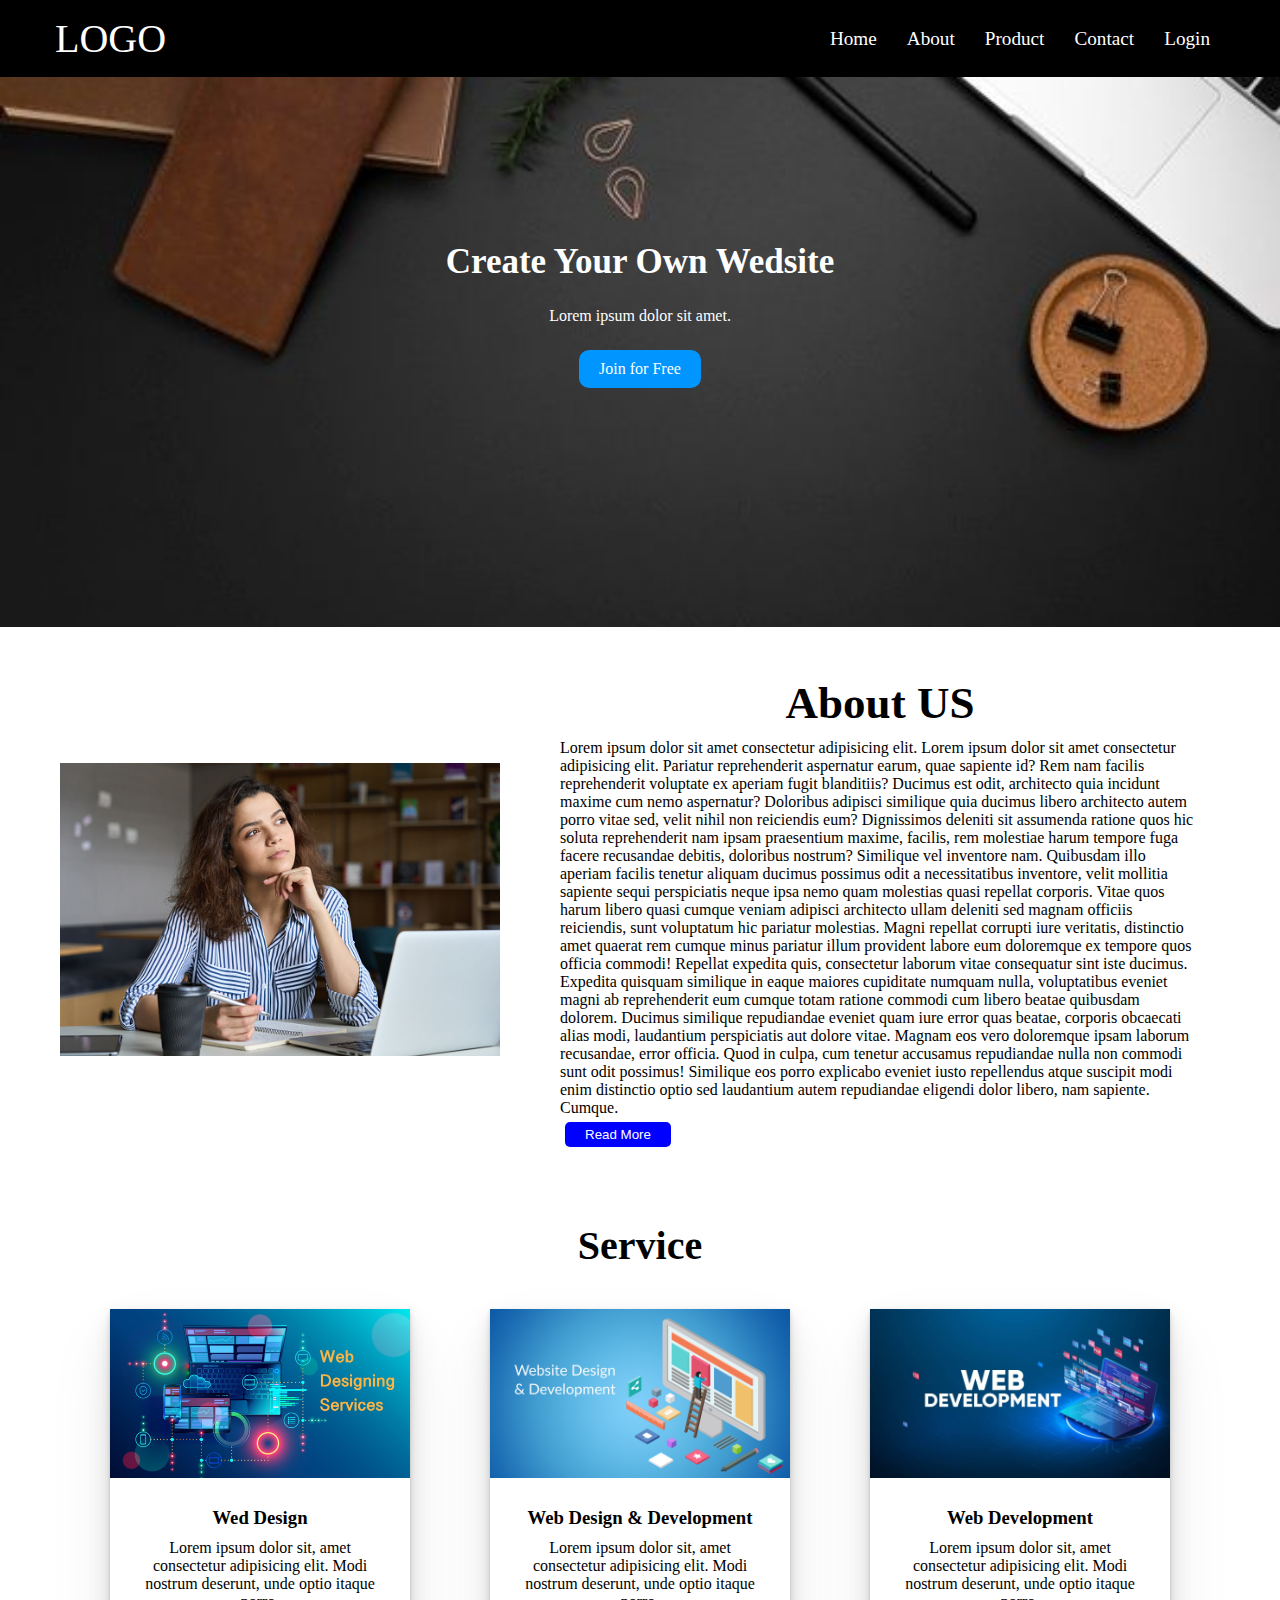
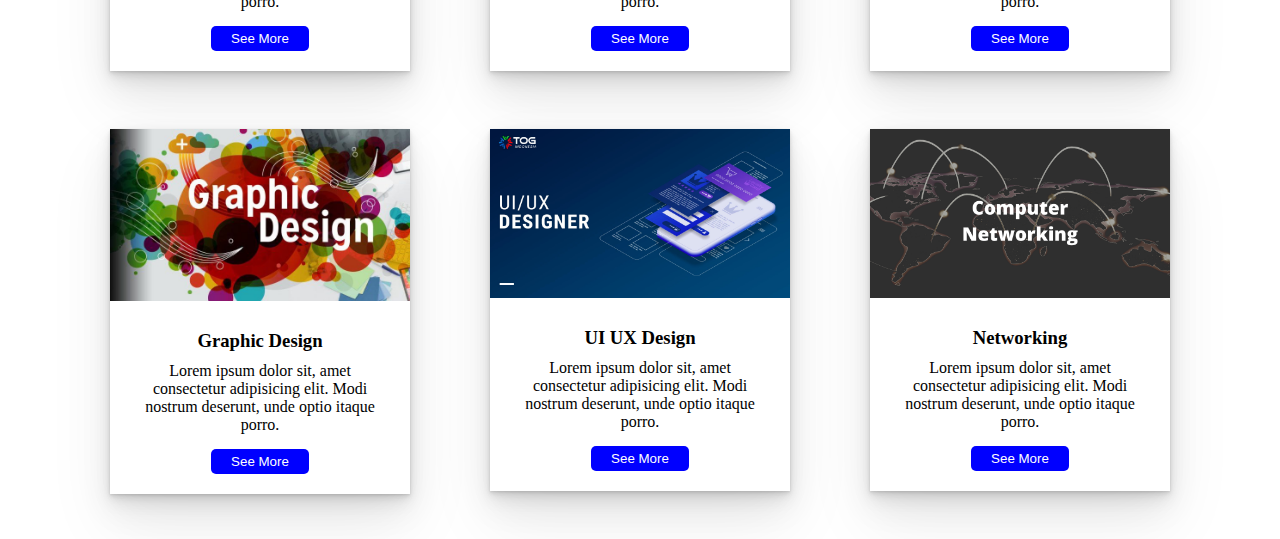
<file: index.html>
<!DOCTYPE html>
<html lang="en">
<head>
    <meta charset="UTF-8">
    <meta name="viewport" content="width=device-width, initial-scale=1.0">
    <title>Document</title>
    <link rel="stylesheet" href="style.css">
</head>
<body>




<!--header stard-->


<header>
    <div class="container">
        <nav>
            <div class="logo">
                <a href="">LOGO</a>
            </div>

           <ul>
            <li><a href="index.html">Home</a></li>
            <li><a href="about.html">About</a></li>
            <li><a href="product.html">Product</a></li>
            <li><a href="contact.html">Contact</a></li>
            <li><a href="#">Login</a></li>
           </ul>

        </nav>

        

        </div>
        <div class="img">

            <div class="head">
                <h1>Create Your Own Wedsite</h1>
                <p>Lorem ipsum dolor sit amet.</p>
                <a href="#">Join for Free</a>
            </div>
            
        </div>
       
        
</header>

    
    
           
            
  
    
    <!--header end-->

<!---about staed-->

      <section>
        <div class="container flex-container">
            <section id="post-detiles" class="left">
                
            <img src="istockphoto-1314904480-170667a.jpg" alt="" width="100%">
                    
            </section>

           <div class="right">
             
                <h1>About US</h1>
                <p>Lorem ipsum dolor sit amet consectetur adipisicing elit. Lorem ipsum dolor sit amet consectetur adipisicing elit. Pariatur reprehenderit aspernatur earum, quae sapiente id? Rem nam facilis reprehenderit voluptate ex aperiam fugit blanditiis? Ducimus est odit, architecto quia incidunt maxime cum nemo aspernatur? Doloribus adipisci similique quia ducimus libero architecto autem porro vitae sed, velit nihil non reiciendis eum? Dignissimos deleniti sit assumenda ratione quos hic soluta reprehenderit nam ipsam praesentium maxime, facilis, rem molestiae harum tempore fuga facere recusandae debitis, doloribus nostrum? Similique vel inventore nam. Quibusdam illo aperiam facilis tenetur aliquam ducimus possimus odit a necessitatibus inventore, velit mollitia sapiente sequi perspiciatis neque ipsa nemo quam molestias quasi repellat corporis. Vitae quos harum libero quasi cumque veniam adipisci architecto ullam deleniti sed magnam officiis reiciendis, sunt voluptatum hic pariatur molestias. Magni repellat corrupti iure veritatis, distinctio amet quaerat rem cumque minus pariatur illum provident labore eum doloremque ex tempore quos officia commodi! Repellat expedita quis, consectetur laborum vitae consequatur sint iste ducimus. Expedita quisquam similique in eaque maiores cupiditate numquam nulla, voluptatibus eveniet magni ab reprehenderit eum cumque totam ratione commodi cum libero beatae quibusdam dolorem. Ducimus similique repudiandae eveniet quam iure error quas beatae, corporis obcaecati alias modi, laudantium perspiciatis aut dolore vitae. Magnam eos vero doloremque ipsam laborum recusandae, error officia. Quod in culpa, cum tenetur accusamus repudiandae nulla non commodi sunt odit possimus! Similique eos porro explicabo eveniet iusto repellendus atque suscipit modi enim distinctio optio sed laudantium autem repudiandae eligendi dolor libero, nam sapiente. Cumque.</p>
                
                <button>Read More</button>
           </div>

        </div>
      </section>

<!--about end-->

    <!--post card stard-->

    <section>
        <div class="container">
            <h1 class="section-header">Service</h1>


            <div class="flex-container">

                <div class="flex-item">
                   <div class="card">
                    <img src="Cheap-Website-Design-UK.jpg" alt="" width="100%" height="50%">
                    <div class="card-body">
                        <h3>Wed Design</h3>
                        <p>Lorem ipsum dolor sit, amet consectetur adipisicing elit. Modi nostrum deserunt, unde optio itaque porro.</p>
                    
                        <button>See More</button>
                    </div>
                   </div> 
                </div>


                <div class="flex-item">
                    <div class="card">
                     <img src="Web-Development-and-Web-Design-Company.png" alt="" width="100%" height="50%">
                     <div class="card-body">
                         <h3>Web Design & Development</h3>
                         <p>Lorem ipsum dolor sit, amet consectetur adipisicing elit. Modi nostrum deserunt, unde optio itaque porro.</p>
                     
                         <button>See More</button>
                     </div>
                    </div> 
                 </div>


                 <div class="flex-item">
                    <div class="card">
                     <img src="course_1663052056.jpg" alt="" width="100%" height="50%">
                     <div class="card-body">
                         <h3> Web Development</h3>
                         <p>Lorem ipsum dolor sit, amet consectetur adipisicing elit. Modi nostrum deserunt, unde optio itaque porro.</p>
                     
                         <button>See More</button>
                     </div>
                    </div> 
                 </div>


                 <div class="flex-item">
                    <div class="card">
                     <img src="7f320aad80ace1060a8f59165449c438.jpg" alt="" width="100%" height="50%">
                     <div class="card-body">
                         <h3>Graphic Design</h3>
                         <p>Lorem ipsum dolor sit, amet consectetur adipisicing elit. Modi nostrum deserunt, unde optio itaque porro.</p>
                     
                         <button>See More</button>
                     </div>
                    </div> 
                 </div>



                 <div class="flex-item">
                    <div class="card">
                     <img src="fi-web-21-agustus-2020.jpg" alt="" width="100%" height="50%">
                     <div class="card-body">
                         <h3>UI UX Design</h3>
                         <p>Lorem ipsum dolor sit, amet consectetur adipisicing elit. Modi nostrum deserunt, unde optio itaque porro.</p>
                     
                         <button>See More</button>
                     </div>
                    </div> 
                 </div>




                 <div class="flex-item">
                    <div class="card">
                     <img src="course_7248_image.png" alt="" width="100%" height="50%">
                     <div class="card-body">
                         <h3>Networking</h3>
                         <p>Lorem ipsum dolor sit, amet consectetur adipisicing elit. Modi nostrum deserunt, unde optio itaque porro.</p>
                     
                         <button>See More</button>
                     </div>
                    </div> 
                 </div>
            
            </div>


        </div>
    </section>

     <!--post card end-->


   <!--contact stard-->
   
 
 
</body>
</html>
</file>
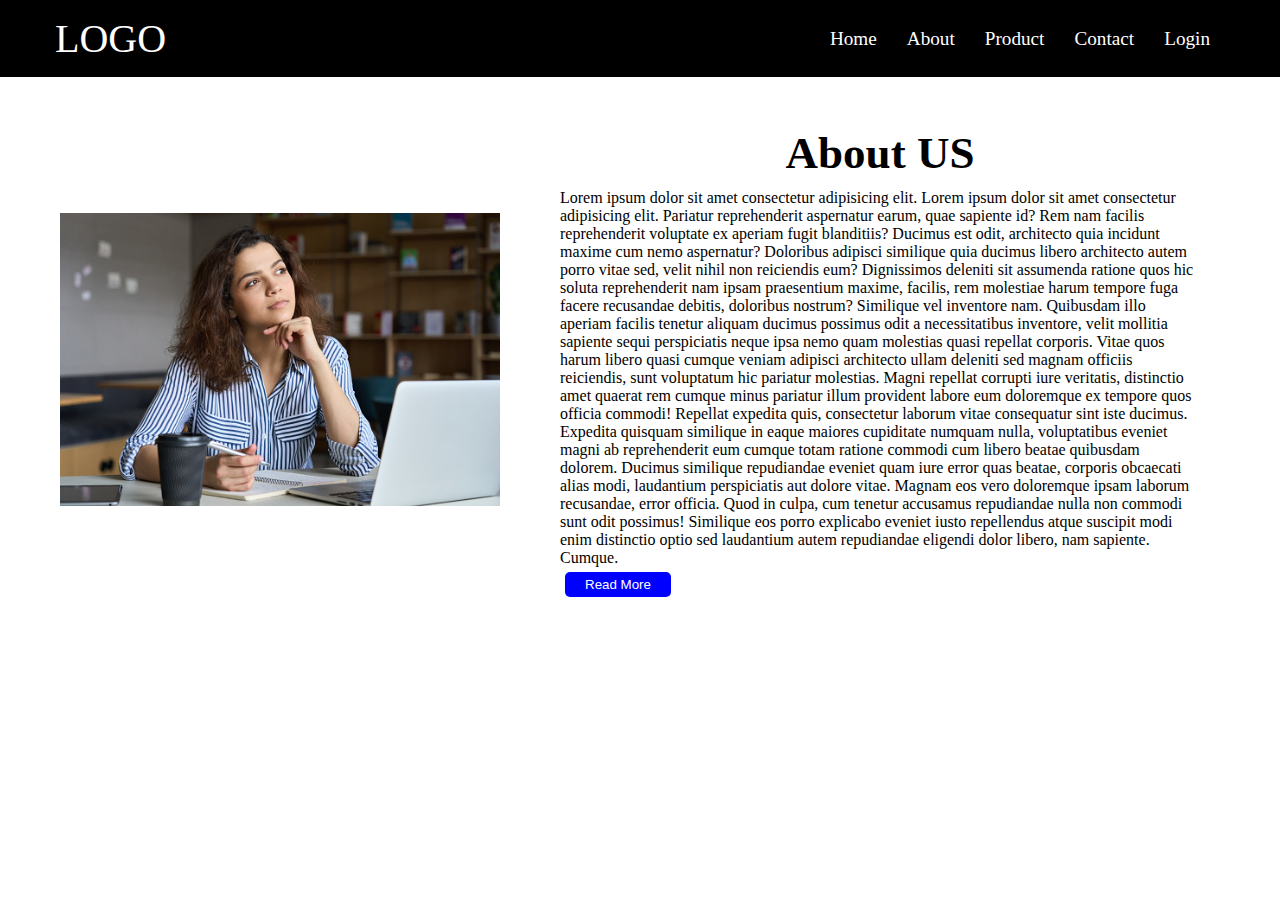
<file: about.html>
<!DOCTYPE html>
<html lang="en">
<head>
    <meta charset="UTF-8">
    <meta name="viewport" content="width=device-width, initial-scale=1.0">
    <title>Document</title>
    <link rel="stylesheet" href="style.css">
</head>
<body>


    <header>
        <div class="container">
            <nav>
                <div class="logo">
                    <a href="">LOGO</a>
                </div>
    
               <ul>
                <li><a href="index.html">Home</a></li>
                <li><a href="about.html">About</a></li>
                <li><a href="product.html">Product</a></li>
                <li><a href="contact.html">Contact</a></li>
                <li><a href="#">Login</a></li>
               </ul>
    
            </nav>
    
            
    
            </div>
            
            
    </header>
    


<section>
        <div class="container flex-container">
            <section id="post-detiles" class="left">
                
            <img src="istockphoto-1314904480-170667a.jpg" alt="" width="100%">
                    
            </section>

           <div class="right">
             
                <h1>About US</h1>
                <p>Lorem ipsum dolor sit amet consectetur adipisicing elit. Lorem ipsum dolor sit amet consectetur adipisicing elit. Pariatur reprehenderit aspernatur earum, quae sapiente id? Rem nam facilis reprehenderit voluptate ex aperiam fugit blanditiis? Ducimus est odit, architecto quia incidunt maxime cum nemo aspernatur? Doloribus adipisci similique quia ducimus libero architecto autem porro vitae sed, velit nihil non reiciendis eum? Dignissimos deleniti sit assumenda ratione quos hic soluta reprehenderit nam ipsam praesentium maxime, facilis, rem molestiae harum tempore fuga facere recusandae debitis, doloribus nostrum? Similique vel inventore nam. Quibusdam illo aperiam facilis tenetur aliquam ducimus possimus odit a necessitatibus inventore, velit mollitia sapiente sequi perspiciatis neque ipsa nemo quam molestias quasi repellat corporis. Vitae quos harum libero quasi cumque veniam adipisci architecto ullam deleniti sed magnam officiis reiciendis, sunt voluptatum hic pariatur molestias. Magni repellat corrupti iure veritatis, distinctio amet quaerat rem cumque minus pariatur illum provident labore eum doloremque ex tempore quos officia commodi! Repellat expedita quis, consectetur laborum vitae consequatur sint iste ducimus. Expedita quisquam similique in eaque maiores cupiditate numquam nulla, voluptatibus eveniet magni ab reprehenderit eum cumque totam ratione commodi cum libero beatae quibusdam dolorem. Ducimus similique repudiandae eveniet quam iure error quas beatae, corporis obcaecati alias modi, laudantium perspiciatis aut dolore vitae. Magnam eos vero doloremque ipsam laborum recusandae, error officia. Quod in culpa, cum tenetur accusamus repudiandae nulla non commodi sunt odit possimus! Similique eos porro explicabo eveniet iusto repellendus atque suscipit modi enim distinctio optio sed laudantium autem repudiandae eligendi dolor libero, nam sapiente. Cumque.</p>
                <button>Read More</button>
           </div>

        </div>
      </section>
</body>
</html>
</file>
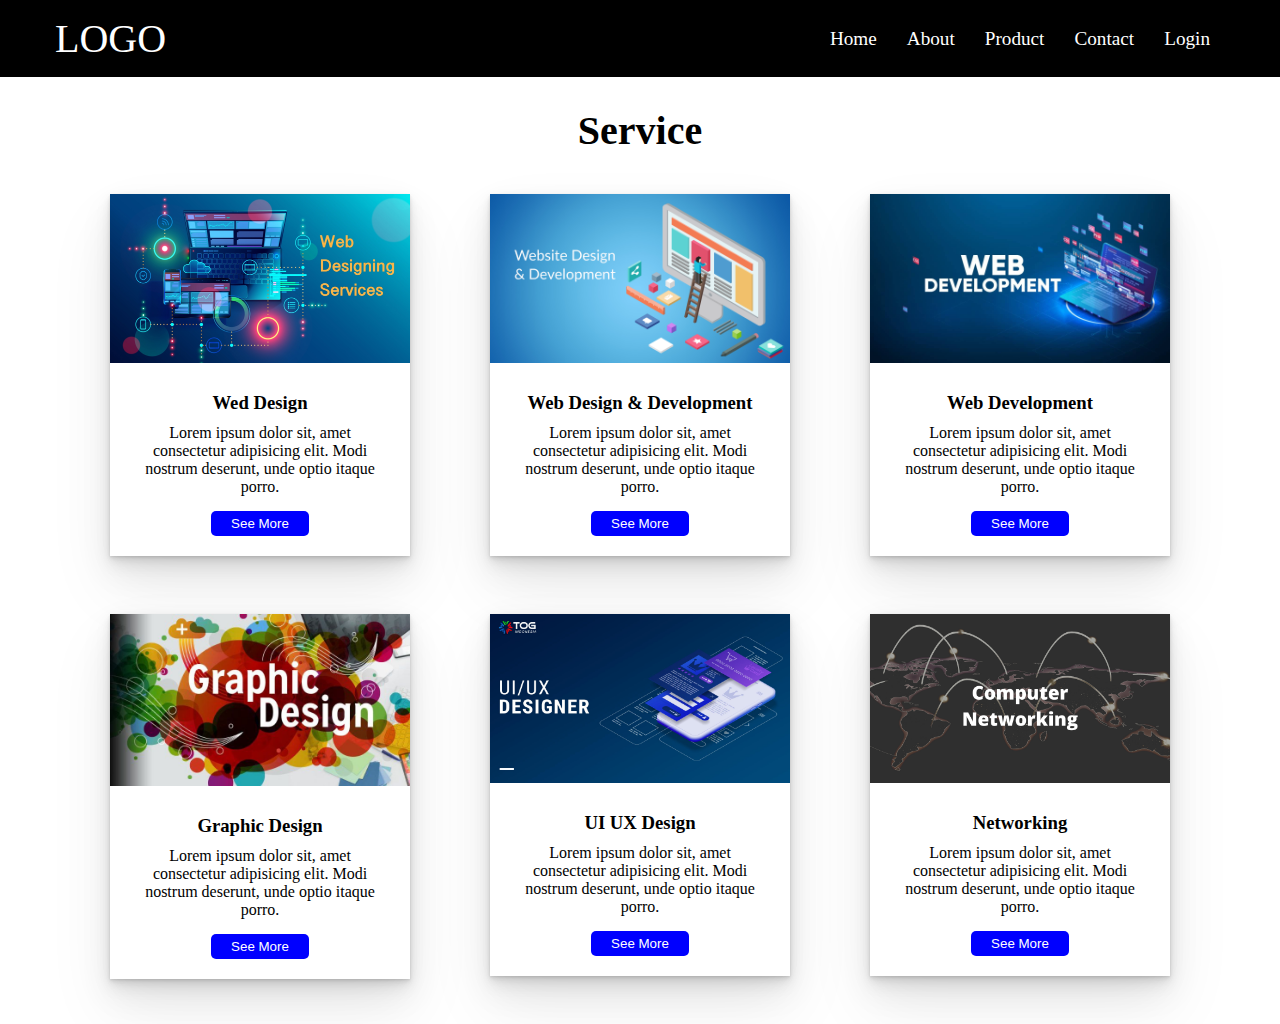
<file: product.html>
<!DOCTYPE html>
<html lang="en">
<head>
    <meta charset="UTF-8">
    <meta name="viewport" content="width=device-width, initial-scale=1.0">
    <title>Document</title>
    <link rel="stylesheet" href="style.css">
</head>
<body>

    <header>
        <div class="container">
            <nav>
                <div class="logo">
                    <a href="">LOGO</a>
                </div>
    
               <ul>
                <li><a href="index.html">Home</a></li>
                <li><a href="about.html">About</a></li>
                <li><a href="product.html">Product</a></li>
                <li><a href="contact.html">Contact</a></li>
                <li><a href="#">Login</a></li>
               </ul>
    
            </nav>
    
            
    
            </div>
           
           
            
    </header>
    

<section>
        <div class="container">
            <h1 class="section-header">Service</h1>


            <div class="flex-container">

                <div class="flex-item">
                   <div class="card">
                    <img src="Cheap-Website-Design-UK.jpg" alt="" width="100%" height="50%">
                    <div class="card-body">
                        <h3>Wed Design</h3>
                        <p>Lorem ipsum dolor sit, amet consectetur adipisicing elit. Modi nostrum deserunt, unde optio itaque porro.</p>
                    
                        <button>See More</button>
                    </div>
                   </div> 
                </div>


                <div class="flex-item">
                    <div class="card">
                     <img src="Web-Development-and-Web-Design-Company.png" alt="" width="100%" height="50%">
                     <div class="card-body">
                         <h3>Web Design & Development</h3>
                         <p>Lorem ipsum dolor sit, amet consectetur adipisicing elit. Modi nostrum deserunt, unde optio itaque porro.</p>
                     
                         <button>See More</button>
                     </div>
                    </div> 
                 </div>


                 <div class="flex-item">
                    <div class="card">
                     <img src="course_1663052056.jpg" alt="" width="100%" height="50%">
                     <div class="card-body">
                         <h3> Web Development</h3>
                         <p>Lorem ipsum dolor sit, amet consectetur adipisicing elit. Modi nostrum deserunt, unde optio itaque porro.</p>
                     
                         <button>See More</button>
                     </div>
                    </div> 
                 </div>


                 <div class="flex-item">
                    <div class="card">
                     <img src="7f320aad80ace1060a8f59165449c438.jpg" alt="" width="100%" height="50%">
                     <div class="card-body">
                         <h3>Graphic Design</h3>
                         <p>Lorem ipsum dolor sit, amet consectetur adipisicing elit. Modi nostrum deserunt, unde optio itaque porro.</p>
                     
                         <button>See More</button>
                     </div>
                    </div> 
                 </div>



                 <div class="flex-item">
                    <div class="card">
                     <img src="fi-web-21-agustus-2020.jpg" alt="" width="100%" height="50%">
                     <div class="card-body">
                         <h3>UI UX Design</h3>
                         <p>Lorem ipsum dolor sit, amet consectetur adipisicing elit. Modi nostrum deserunt, unde optio itaque porro.</p>
                     
                         <button>See More</button>
                     </div>
                    </div> 
                 </div>




                 <div class="flex-item">
                    <div class="card">
                     <img src="course_7248_image.png" alt="" width="100%" height="50%">
                     <div class="card-body">
                         <h3>Networking</h3>
                         <p>Lorem ipsum dolor sit, amet consectetur adipisicing elit. Modi nostrum deserunt, unde optio itaque porro.</p>
                     
                         <button>See More</button>
                     </div>
                    </div> 
                 </div>
            
            </div>


        </div>
    </section>
</body>
</html>
</file>
<file: style.css>
*{
    margin: 0px;
    padding: 0px;
    box-sizing: border-box;
}

body{
    margin: 0;
    padding: 0;
    height: 100vh;
    display: flex;
    flex-direction: column;

}

/*---Globul css start---*/



.container{
    max-width: 1200px;
    margin: 0 auto;
   }

.section-header{
    margin: 30px;
    text-align: center;
    font-size: 40px;
}


.flex-container{
    display: flex;
    justify-content:space-evenly;
    flex-wrap: wrap;
}

.flex-item{
    width: 300px;
    height: 400px;
    margin: 10px;
}

/*---Globul css end---*/

/*---header stard---*/

/*---nav stard--*/

header{
    background-color: black;
    
}


nav{
  display: flex;
  justify-content: space-between;
  padding: 15px;
}

.logo {
    display: flex;
    justify-content: space-between;
    align-items: center;
}

.logo a{
    text-decoration: none;
    font-size: 2.5rem;
    color: white;
}

nav ul{
    display: flex;
    justify-content: center;
    align-items: center;

   
}

nav ul li{
  
    list-style-type: none;
}

nav ul li a{
    text-decoration: none;
    padding: 5px 15px;
    font-size: 1.2rem;
    color: white;
}


nav ul li a:hover{
    background-color: white;
    color: blue;
}
/*----nav end--*/

.img{
    background-image: url(57318a2e51a0066234fc883812cd05d9.jpg) ;
    background-position: center;
    background-repeat: no-repeat;
     background-size: cover;
     height: 550px;
     width: 100%;

}

.head{
    display: flex;
    justify-content: center;
    align-items: center;
    flex-direction: column;
     padding: 150px;
}

.head h1{
    color: white;
    font-size: 35px;
    padding: 15px;
}

.head  p{
color: white;
padding: 10px;
font-size: 16px;
}

.head a{
   text-decoration: none;
   border-radius: 10px;
   color: white;
   background-color: rgb(0, 149, 255);
   padding: 10px 20px;
   margin: 15px;

}
/*---header end---*/


/*----about stard----*/
.left{
    width: 40%;
    display: flex;
    justify-content: center;
    align-items: center;
    padding: 20px;
    
}

.right{
   width: 60%;
   padding: 40px;
 
}

.right h1{
    font-size: 45px;
    text-align: center;
    margin: 10px;
}

/*----about end----*/
/*---post card stard---*/
   
.card{
    box-shadow: rgba(0, 0, 0, 0.07) 0px 1px 2px, rgba(0, 0, 0, 0.07) 0px 2px 4px, rgba(0, 0, 0, 0.07) 0px 4px 8px, rgba(0, 0, 0, 0.07) 0px 8px 16px, rgba(0, 0, 0, 0.07) 0px 16px 32px, rgba(0, 0, 0, 0.07) 0px 32px 64px;
}

.card-body{
    text-align: center;
    padding: 15px;

}

.card-body h3{
    margin: 10px;
}

.card-body p{
    margin: 10px;
}
button{
    border: none;
    background-color: rgb(0, 0, 255);
    color: white;
    border-radius: 5px;
    padding: 5px 20px;
    margin: 5px;
}

/*---post card end---*/


/*--contact stard--*/ 

main{
  
    display: flex;
    justify-content: center;
    text-align: center;
}

  .contact{
    max-width: 1000px;
    padding: 20px;
    box-shadow: rgba(50, 50, 93, 0.25) 0px 30px 60px -12px, rgba(0, 0, 0, 0.3) 0px 18px 36px -18px;
    flex-direction:  column;
    justify-content: center;
    align-items: center;  

}

  .contact-img{
    width: 100%;
  }

  .contact-form{
    width: 100%;
  }

  .contact-form textarea{
    width: 100%;
}

.contact-form input[type="text"],
.contact-form input[type="email"] {
    width: 100%;
    margin: 8px 0;
    padding: 10px;
}

.contact-form input[type="submit"] {
    background-color: blue;
    color: #fff;
    padding: 8px 35px;
    border: none;
    border-radius: 5px;
    margin: 15px 0;
}
/*--contact end--*/
</file>
